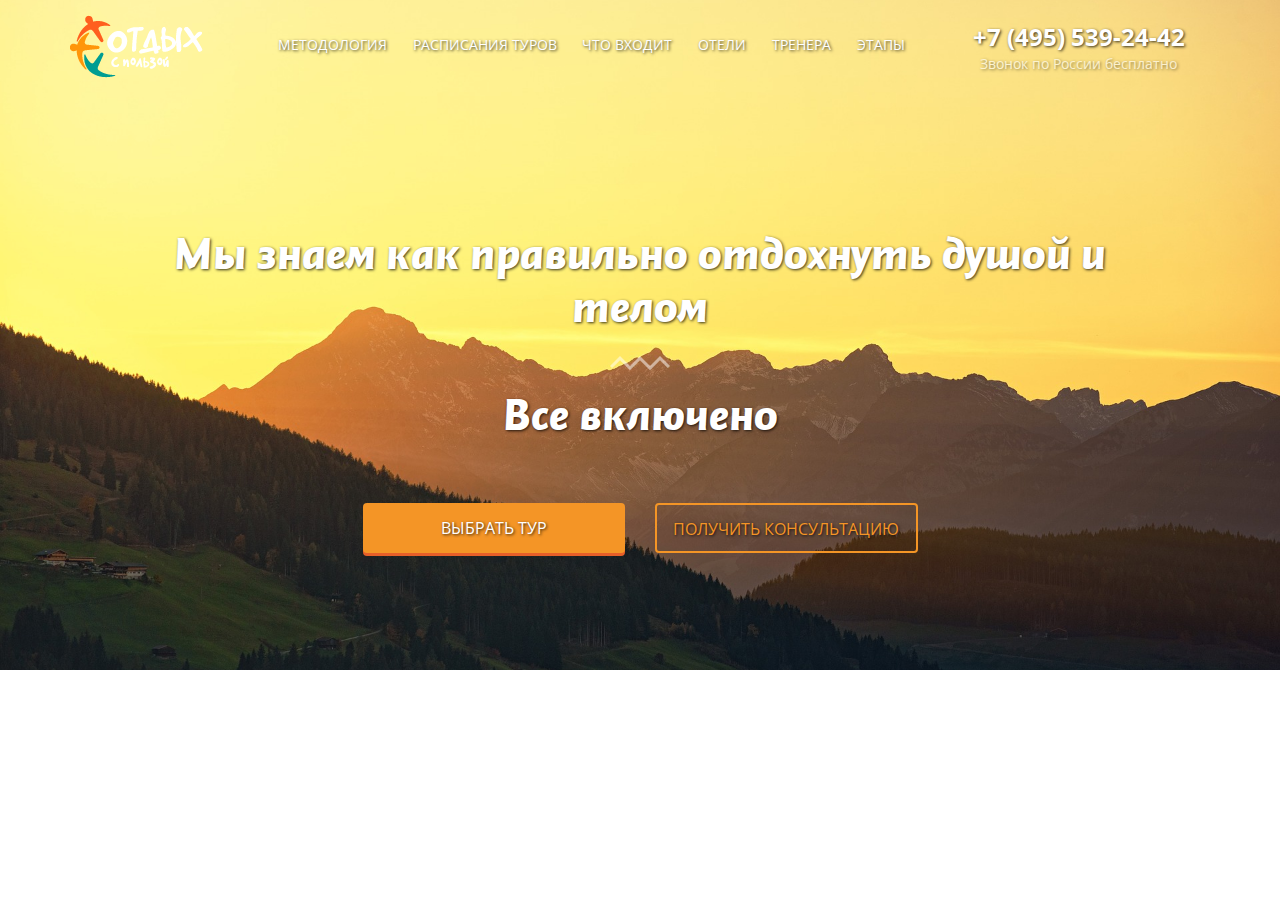
<file: day 2/index.html>
<!DOCTYPE html>
<html lang="en">
<head>
	<meta charset="UTF-8">
  <meta charset="utf-8">
  <meta http-equiv="X-UA-Compatible" content="IE=edge">
  <meta name="viewport" content="width=device-width, initial-scale=1">
	<title>Tour</title>

  <link rel="stylesheet" href="css/bootstrap.min.css">
  <link rel="stylesheet" href="css/animate.css">
  <link href="https://fonts.googleapis.com/css?family=Open+Sans:400,700&amp;subset=cyrillic" rel="stylesheet">
  <link rel="stylesheet" href="css/style.css">
</head>
<body>
	
	<!-- Modals -->
<div class="modal">      
        <button type="button" class="close" data-dismiss="modal" aria-label="Close"><span aria-hidden="true">&times;</span></button>
        <div class="modal_contact">
          <h3>Заполните форму и мы свяжемся с вами</h3>
          <div class="form">
              <form action="#" class="form-inline contactform_select">
                <div class="input-group">
                  <div class="input-group-addon"><i class="fa fa-user " aria-hidden="true"></i>
                  </div>
                  <input class="contactform_name form-control" type="text" placeholder="Ваше имя" required minlength="2" name="name">
                </div>            
                <div class="input-group">
                  <div class="input-group-addon contactform_phone"><i class="fa fa-phone" aria-hidden="true"></i></div>
                  <input class="contactform_phone form-control" type="text" placeholder="Телефон" required name="phone">
                </div>            
                <div class="input-group">
                  <div class="input-group-addon contactform_mail"><i class="fa fa-envelope" aria-hidden="true" ></i>
                  </div>
                  <input class="contactform_mail form-control" type="email" placeholder="E-mail"  required name="mail">
                </div>
                <textarea cols="30" rows="3" placeholder="Сообщение" name="message"></textarea>
                <div class="police center-block">
                    <div class="center-block text-center">
                      <input class="checkbox" type="checkbox" required>
                      <p class="text-center">Я согласен с политикой конфидециальности</p>
                    </div>
                </div>
                <button type="submit">отправить</button>
              </form>
          </div>
        </div>
</div>

<div class="thanks">
  <p>Спасибо за обращение!<br>Мы свяжемся с Вами в скором времени.</p>
  <button class="back">Вернуться на сайт</button>
</div>
<div class="overlay">
</div>
    <!-- content --> 
    <div class="main">

      <div class="container">
        <a id="up"></a>
        <div class="row">
          <div class="col-sm-2 col-sm-offset-0 col-xs-4 col-xs-offset-1 main_logo ">
            <img src="icons/main-logo.png" alt="logo">
          </div>
          <div class="col-sm-7 main_nav">
            <nav>
              <ul>
                <li><a href="#about">методология</a></li>
                <li><a href="#sheldure">расписания туров</a></li>
                <li><a href="#include">что входит</a></li>
                <li><a href="#hotels">отели</a></li>
                <li><a href="#personal">тренера</a></li>
                <li><a href="#steps">этапы</a></li>
              </ul>
            </nav>
          </div>
          <div class="col-sm-3 col-sm-offset-0 col-xs-5 col-xs-offset-2 main_tel text-center">
            <p class="main_tel_phone"><span>+7 (495) 539-24-42</span></p>
            <p class="main_tel_title">Звонок по России бесплатно</p>
          </div>
        </div>
        <h1 class="main_title text-center">Мы знаем как правильно отдохнуть душой и телом</h1>
        <img src="icons/wawe.png" class="main_wawe center-block" alt="wawe">
        <h2 class="text-center wow pulse" data-wow-duration="2s" data-wow-iteration="2">Все включено</h2>
        <div class="row">
          <div class="col-sm-offset-3 col-sm-3">
            <a href="#tour">
              <div id="choose" class="main_btna text-center">выбрать тур</div>
            </a>
          </div>
          <div class="col-sm-3">
            <div id="receive" class="main_btn text-center contact" ><span>получить</span> консультацию</div>
          </div>
        </div>
      </div>
    </div>

    <script src="js/script.js"></script>
</body>
</html>
</file>
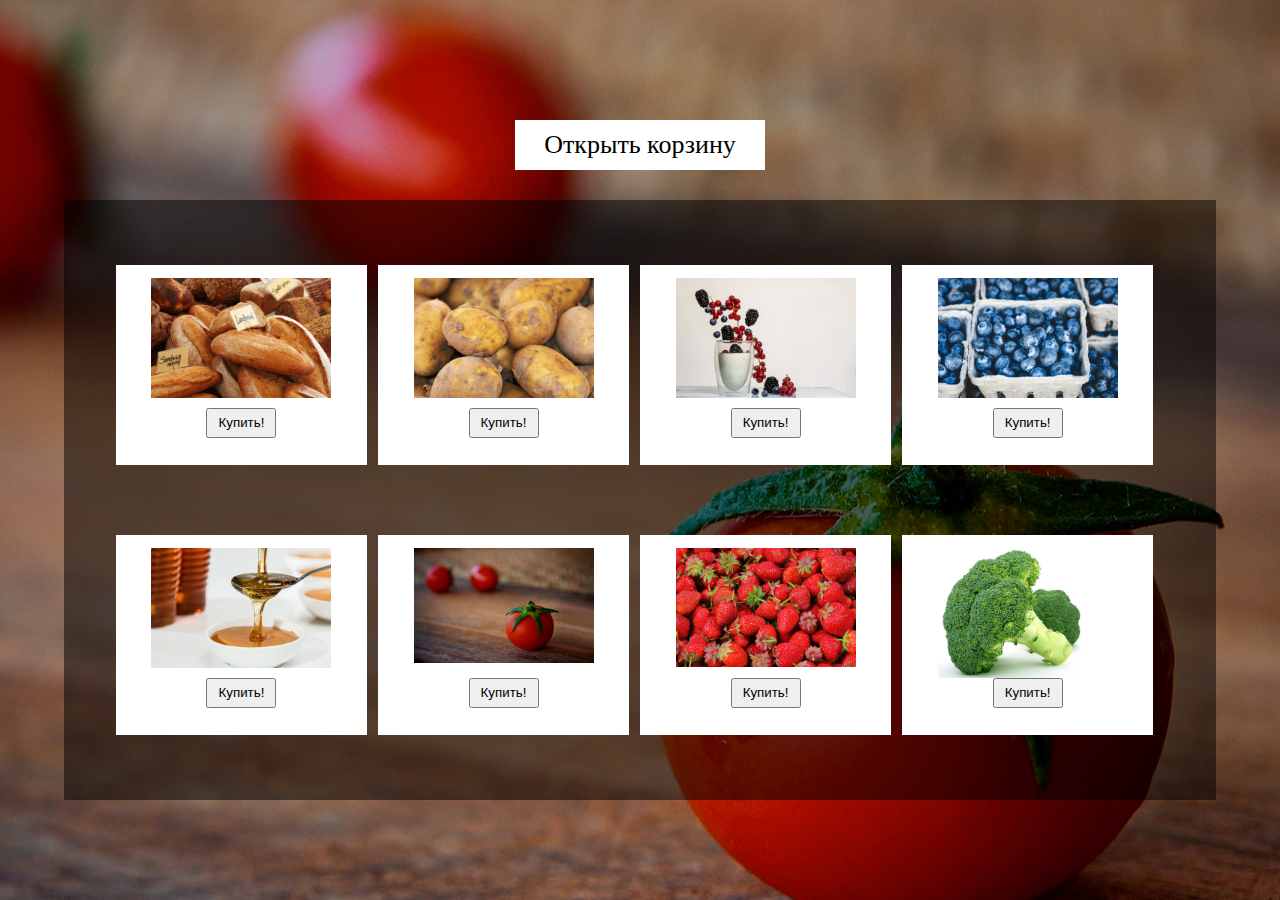
<file: day 3/index.html>
<!DOCTYPE html>
<html lang="en">
<head>
	<meta charset="UTF-8">
	<title>Document</title>
	<link rel="stylesheet" href="css/style.css">
</head>
<body>
	<main>
		<div class="open" >Открыть корзину</div>
		<div class="shop">
			<div class="product">
				<div class="product-card">
					<img src="img/bread.jpg" alt="bread">
				</div>
				<button>Купить!</button>
			</div>
			<div class="product">
				<div class="product-card">
					<img src="img/potato.jpg" alt="potato">
				</div>
				<button>Купить!</button>
			</div>
			<div class="product">
				<div class="product-card">
					<img src="img/yogurt.jpg" alt="yogurt">
				</div>
				<button>Купить!</button>
			</div>
			<div class="product">
				<div class="product-card">
					<img src="img/blueberry.jpg" alt="blueberry">
				</div>
				<button>Купить!</button>
			</div>
			<div class="product">
				<div class="product-card">
					<img src="img/honey.jpg" alt="honey">
				</div>
				<button>Купить!</button>
			</div>
			<div class="product">
				<div class="product-card">
					<img src="img/tomato.jpg" alt="tomato">				
				</div>
				<button>Купить!</button>
			</div>
			<div class="product">
				<div class="product-card">
					<img src="img/strawberries.jpg" alt="strawberries">
				</div>
				<button>Купить!</button>
			</div>
			<div class="product">
				<div class="product-card">
					<img src="img/broccoli.jpg" alt="broccoli">
				</div>
				<button>Купить!</button>
			</div>
		</div>
	</main>


	<script src="js/script.js"></script>
</body>
</html>
</file>
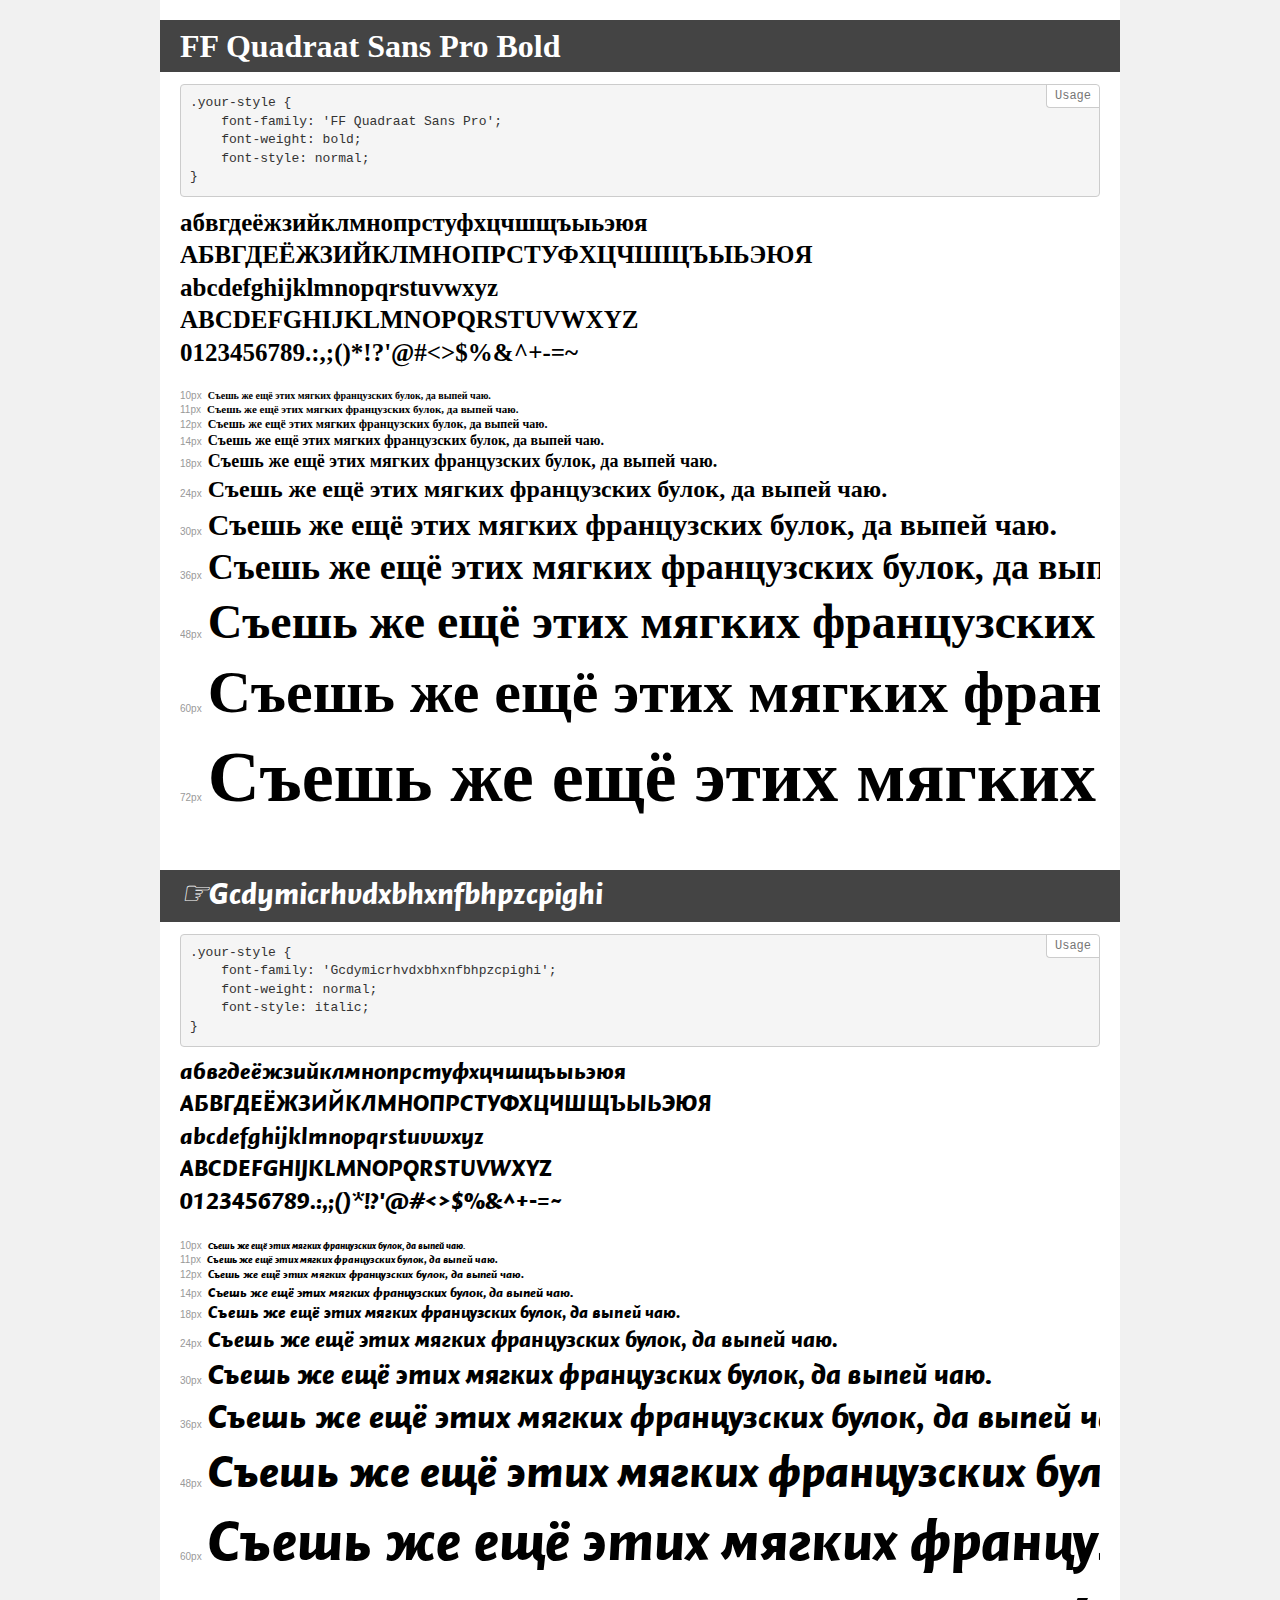
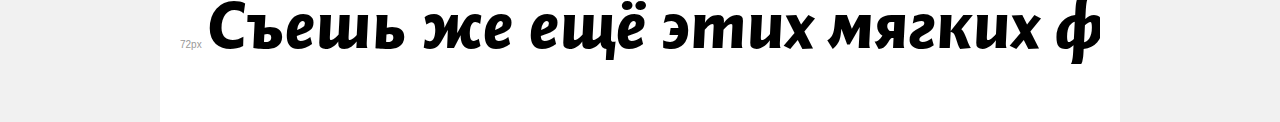
<file: day 2/fonts/demo.html>
<!DOCTYPE html>
<html>
<head>
    <meta charset="utf-8">
    <meta http-equiv="X-UA-Compatible" content="IE=edge">
    <meta name="viewport" content="width=device-width, initial-scale=1">
    <meta name="robots" content="noindex, noarchive">
    <title>Transfonter demo</title>
    <link href="stylesheet.css" rel="stylesheet">
    <style>
        /*
        http://meyerweb.com/eric/tools/css/reset/
        v2.0 | 20110126
        License: none (public domain)
        */
        html, body, div, span, applet, object, iframe,
        h1, h2, h3, h4, h5, h6, p, blockquote, pre,
        a, abbr, acronym, address, big, cite, code,
        del, dfn, em, img, ins, kbd, q, s, samp,
        small, strike, strong, sub, sup, tt, var,
        b, u, i, center,
        dl, dt, dd, ol, ul, li,
        fieldset, form, label, legend,
        table, caption, tbody, tfoot, thead, tr, th, td,
        article, aside, canvas, details, embed,
        figure, figcaption, footer, header, hgroup,
        menu, nav, output, ruby, section, summary,
        time, mark, audio, video {
            margin: 0;
            padding: 0;
            border: 0;
            font-size: 100%;
            font: inherit;
            vertical-align: baseline;
        }
        /* HTML5 display-role reset for older browsers */
        article, aside, details, figcaption, figure,
        footer, header, hgroup, menu, nav, section {
            display: block;
        }
        body {
            line-height: 1;
        }
        ol, ul {
            list-style: none;
        }
        blockquote, q {
            quotes: none;
        }
        blockquote:before, blockquote:after,
        q:before, q:after {
            content: '';
            content: none;
        }
        table {
            border-collapse: collapse;
            border-spacing: 0;
        }
        /* common styles */
        body {
            background: #f1f1f1;
            color: #000;
        }
        .page {
            background: #fff;
            width: 920px;
            margin: 0 auto;
            padding: 20px 20px 0 20px;
            overflow: hidden;
        }
        .font-container {
            overflow-x: auto;
            overflow-y: hidden;
            margin-bottom: 40px;
            line-height: 1.3;
            white-space: nowrap;
            padding-bottom: 5px;
        }
        h1 {
            position: relative;
            background: #444;
            font-size: 32px;
            color: #fff;
            padding: 10px 20px;
            margin: 0 -20px 12px -20px;
        }
        .letters {
            font-size: 25px;
            margin-bottom: 20px;
        }
        .s10:before {
            content: '10px';
        }
        .s11:before {
            content: '11px';
        }
        .s12:before {
            content: '12px';
        }
        .s14:before {
            content: '14px';
        }
        .s18:before {
            content: '18px';
        }
        .s24:before {
            content: '24px';
        }
        .s30:before {
            content: '30px';
        }
        .s36:before {
            content: '36px';
        }
        .s48:before {
            content: '48px';
        }
        .s60:before {
            content: '60px';
        }
        .s72:before {
            content: '72px';
        }
        .s10:before, .s11:before, .s12:before, .s14:before,
        .s18:before, .s24:before, .s30:before, .s36:before,
        .s48:before, .s60:before, .s72:before {
            font-family: Arial, sans-serif;
            font-size: 10px;
            font-weight: normal;
            font-style: normal;
            color: #999;
            padding-right: 6px;
        }
        pre {
            display: block;
            position: relative;
            padding: 9px;
            margin: 0 0 10px;
            font-family: Monaco, Menlo, Consolas, "Courier New", monospace !important;
            font-size: 13px;
            line-height: 1.428571429;
            color: #333;
            font-weight: normal !important;
            font-style: normal !important;
            background-color: #f5f5f5;
            border: 1px solid #ccc;
            overflow-x: auto;
            border-radius: 4px;
        }
        pre:after {
            display: block;
            position: absolute;
            right: 0;
            top: 0;
            content: 'Usage';
            line-height: 1;
            padding: 5px 8px;
            font-size: 12px;
            color: #767676;
            background-color: #fff;
            border: 1px solid #ccc;
            border-right: none;
            border-top: none;
            border-radius: 0 4px 0 4px;
            z-index: 10;
        }
        /* responsive */
        @media (max-width: 959px) {
            .page {
                width: auto;
                margin: 0;
            }
        }
    </style>
</head>
<body>
<div class="page">
    <div class="demo" style="font-family: 'FF Quadraat Sans Pro'; font-weight: bold; font-style: normal;">
        <h1>FF Quadraat Sans Pro Bold</h1>
        <pre>.your-style {
    font-family: 'FF Quadraat Sans Pro';
    font-weight: bold;
    font-style: normal;
}</pre>
        <div class="font-container">
            <p class="letters">
                абвгдеёжзийклмнопрстуфхцчшщъыьэюя<br>
АБВГДЕЁЖЗИЙКЛМНОПРСТУФХЦЧШЩЪЫЬЭЮЯ<br>
abcdefghijklmnopqrstuvwxyz<br>
ABCDEFGHIJKLMNOPQRSTUVWXYZ<br>
                0123456789.:,;()*!?'@#<>$%&^+-=~
            </p>
            <p class="s10" style="font-size: 10px;">Съешь же ещё этих мягких французских булок, да выпей чаю.</p>
            <p class="s11" style="font-size: 11px;">Съешь же ещё этих мягких французских булок, да выпей чаю.</p>
            <p class="s12" style="font-size: 12px;">Съешь же ещё этих мягких французских булок, да выпей чаю.</p>
            <p class="s14" style="font-size: 14px;">Съешь же ещё этих мягких французских булок, да выпей чаю.</p>
            <p class="s18" style="font-size: 18px;">Съешь же ещё этих мягких французских булок, да выпей чаю.</p>
            <p class="s24" style="font-size: 24px;">Съешь же ещё этих мягких французских булок, да выпей чаю.</p>
            <p class="s30" style="font-size: 30px;">Съешь же ещё этих мягких французских булок, да выпей чаю.</p>
            <p class="s36" style="font-size: 36px;">Съешь же ещё этих мягких французских булок, да выпей чаю.</p>
            <p class="s48" style="font-size: 48px;">Съешь же ещё этих мягких французских булок, да выпей чаю.</p>
            <p class="s60" style="font-size: 60px;">Съешь же ещё этих мягких французских булок, да выпей чаю.</p>
            <p class="s72" style="font-size: 72px;">Съешь же ещё этих мягких французских булок, да выпей чаю.</p>
        </div>
    </div>
    <div class="demo" style="font-family: 'Gcdymicrhvdxbhxnfbhpzcpighi'; font-weight: normal; font-style: italic;">
        <h1>☞Gcdymicrhvdxbhxnfbhpzcpighi</h1>
        <pre>.your-style {
    font-family: 'Gcdymicrhvdxbhxnfbhpzcpighi';
    font-weight: normal;
    font-style: italic;
}</pre>
        <div class="font-container">
            <p class="letters">
                абвгдеёжзийклмнопрстуфхцчшщъыьэюя<br>
АБВГДЕЁЖЗИЙКЛМНОПРСТУФХЦЧШЩЪЫЬЭЮЯ<br>
abcdefghijklmnopqrstuvwxyz<br>
ABCDEFGHIJKLMNOPQRSTUVWXYZ<br>
                0123456789.:,;()*!?'@#<>$%&^+-=~
            </p>
            <p class="s10" style="font-size: 10px;">Съешь же ещё этих мягких французских булок, да выпей чаю.</p>
            <p class="s11" style="font-size: 11px;">Съешь же ещё этих мягких французских булок, да выпей чаю.</p>
            <p class="s12" style="font-size: 12px;">Съешь же ещё этих мягких французских булок, да выпей чаю.</p>
            <p class="s14" style="font-size: 14px;">Съешь же ещё этих мягких французских булок, да выпей чаю.</p>
            <p class="s18" style="font-size: 18px;">Съешь же ещё этих мягких французских булок, да выпей чаю.</p>
            <p class="s24" style="font-size: 24px;">Съешь же ещё этих мягких французских булок, да выпей чаю.</p>
            <p class="s30" style="font-size: 30px;">Съешь же ещё этих мягких французских булок, да выпей чаю.</p>
            <p class="s36" style="font-size: 36px;">Съешь же ещё этих мягких французских булок, да выпей чаю.</p>
            <p class="s48" style="font-size: 48px;">Съешь же ещё этих мягких французских булок, да выпей чаю.</p>
            <p class="s60" style="font-size: 60px;">Съешь же ещё этих мягких французских булок, да выпей чаю.</p>
            <p class="s72" style="font-size: 72px;">Съешь же ещё этих мягких французских булок, да выпей чаю.</p>
        </div>
    </div>
</div>
</body>
</html>
</file>
<file: day 2/css/style.css>
@font-face{font-family:'Header';src:url('../fonts/Gcdymicrhvdxbhxnfbhpzcpighi.eot');src:url('../fonts/Gcdymicrhvdxbhxnfbhpzcpighi.eot?#iefix') format('embedded-opentype'),url('../fonts/Gcdymicrhvdxbhxnfbhpzcpighi.woff2') format('woff2'),url('../fonts/Gcdymicrhvdxbhxnfbhpzcpighi.woff') format('woff'),url('../fonts/Gcdymicrhvdxbhxnfbhpzcpighi.ttf') format('truetype'),url('../fonts/Gcdymicrhvdxbhxnfbhpzcpighi.svg#Gcdymicrhvdxbhxnfbhpzcpighi') format('svg');font-weight:normal;font-style:italic}body{font-family:'Open Sans',sans-serif}body h1,body h2{font-family:"Header"}.bold{font-weight:700}@-webkit-keyframes up{from{margin-top:5rem}33%{margin-top:3rem}66%{margin-top:8rem}to{margin-top:5rem}}@keyframes up{from{margin-top:5rem}33%{margin-top:3rem}66%{margin-top:8rem}to{margin-top:5rem}}html{font-size:10px}body{margin:0;padding:0}a{color:inherit;text-decoration:none}a:visited{text-decoration:none;color:inherit}a:hover{text-decoration:none;color:inherit}a:focus{text-decoration:none;color:inherit}a:active{text-decoration:none;color:inherit}.main{width:100%;height:67rem;background:url(../img/main-bg.jpg) center center no-repeat;background-size:cover;padding-top:1rem;text-shadow:1px 1px 3px rgba(0,0,0,0.8)}.main_mobmenu{display:none}.main_mobmenu_field{display:none}.main_logo{height:7rem;line-height:7rem}.main_nav{height:7rem;line-height:7rem}.main_nav nav>ul{list-style-type:none;display:-webkit-box;display:-webkit-flex;display:-ms-flexbox;display:flex;-webkit-justify-content:space-around;-ms-flex-pack:distribute;justify-content:space-around;-webkit-box-align:center;-webkit-align-items:center;-ms-flex-align:center;align-items:center;padding:0;margin:0}.main_nav nav>ul li{text-transform:uppercase;color:#fff;font-size:1.4rem}.main_nav nav>ul li a{padding:.5rem}.main_nav nav>ul li a:hover{background-color:#000;border-radius:5px}.main_tel_phone{font-weight:700;font-size:2.4rem;margin:0;padding-top:1rem;color:#fff}.main_tel_phone span{display:block}.main_tel_title{margin:0;color:#fff;opacity:.6}.main_title{margin-top:15rem;padding:0 5% 0 5%;color:#fff;font-size:4.8rem}.main_wawe{margin-top:2rem}.main h2{margin-top:2rem;padding:0 10% 0 10%;color:#fff;font-size:4.8rem}.main_btna{margin-top:5rem;width:100%;height:5rem;line-height:5rem;border-radius:4px;background-color:#f49526;text-transform:uppercase;font-size:1.6rem;color:#fff;cursor:pointer;box-shadow:0 3px 0 0 #e75f28}.main_btna:hover{box-shadow:0 0 5px #fff}.main_btn{margin-top:5rem;width:100%;height:5rem;line-height:4.9rem;border:2px solid #f49526;border-radius:4px;background-color:none;text-transform:uppercase;font-size:1.6rem;color:#f49526;cursor:pointer}.main_btn:hover{box-shadow:0 0 5px #f49526}.main_down{color:#fff}.main_down i{margin-top:5rem;opacity:.6;-webkit-animation:up 2s infinite linear;animation:up 2s infinite linear}.rest{padding-top:8rem;text-shadow:none}.rest_title_1,.rest_title_2,.rest_title_3{height:5rem;color:#f49526;font-size:4rem;line-height:4.9rem;font-family:"Header"}.rest_title_2 img{width:100%}.rest_mobile{display:none}.rest_descr{margin-top:5rem}.rest_descr p{font-size:3.2rem;color:#abb7b7;line-height:3.4rem}.rest_descr p span{font-size:1.6rem}.rest_result{margin-top:5rem}.rest_result_img{padding-top:1.2rem;float:left;height:15rem;width:10rem}.rest_result_list{padding-top:.8rem}.rest_result_list ul{list-style-image:url(../icons/oks.png);font-size:1.6rem}.rest_result_list ul li{line-height:2.4rem;font-weight:700}.rest_bg{margin-top:1rem;padding-top:2rem;background-color:#f5f5f5}.rest .blue{color:#1d9c91}.rest_prev{height:30rem;margin-top:6rem}.rest_prev_img{height:15rem;width:100%}.rest_prev_img_1{background:url(../img/preview_1.png) center center no-repeat}.rest_prev_img_2{background:url(../img/preview_2.png) center center no-repeat}.rest_prev_img_3{background:url(../img/preview_3.png) center center no-repeat}.rest_prev p{height:8rem;margin-top:3rem;font-size:1.6rem}.tour{padding-top:3rem}.tour h1{font-size:4.8rem;font-weight:700;text-align:center}.tour_big{height:50rem;margin-top:4rem;background:url(../img/points_1.jpg) center center no-repeat;background-size:cover}.tour_big_1{background:url(../img/points_6.jpg) center center no-repeat;background-size:cover}.tour_big_price{width:50%;height:8rem;float:left;position:absolute;bottom:0;padding-left:1rem;color:#fff}.tour_big_price h3{font-size:3rem;margin:0}.tour_big_price p{margin:0;font-size:3.2rem;font-weight:700}.tour_big_date{width:50%;height:8rem;right:3rem;position:absolute;bottom:0;padding-left:2rem;color:#fff;text-align:right;padding-top:1rem}.tour_big_date p{font-size:1.4rem}.tour_big_date_btn{width:11rem;height:3rem;border-radius:4px;background-color:#1d9c91;position:absolute;right:0;text-align:center;line-height:2.8rem;cursor:pointer;-webkit-transition:all .2s;transition:all .2s}.tour_big_date_btn:hover{-webkit-transform:scale(1.05);-ms-transform:scale(1.05);transform:scale(1.05)}.tour_small{height:100%;margin-top:4rem}.tour_small .smallr{right:1.5rem}.tour_small_item{width:100%;height:50%;position:relative}.tour_small_item_1{height:24rem;background:url(../img/points_2.jpg) no-repeat;background-size:cover}.tour_small_item_2{height:24rem;margin-top:2rem;background:url(../img/points_3.jpg) no-repeat;background-size:cover}.tour_small_item_3{height:24rem;background:url(../img/points_4.jpg) no-repeat;background-size:cover}.tour_small_item_4{height:24rem;margin-top:2rem;background:url(../img/points_5.jpg) no-repeat;background-size:cover}.tour_btns_sheldure{width:24rem;height:5rem;position:relative;margin:auto;margin-top:4rem;background-color:#f49526;border-radius:4px;text-transform:uppercase;font-size:1.5rem;text-align:center;padding-left:3rem;line-height:5rem;cursor:pointer}.tour_btns_sheldure:hover{box-shadow:0 0 15px #f49526}.tour_btns_sheldure i{position:absolute;left:2rem;top:1.3rem;font-size:2.8rem}.tour_btns_photo{width:24rem;height:5rem;position:relative;margin:auto;margin-top:2rem;margin-bottom:2rem;background-color:#1d9c91;border-radius:4px;text-transform:uppercase;font-size:1.5rem;text-align:center;padding-left:3rem;line-height:5rem;cursor:pointer}.tour_btns_photo:hover{box-shadow:0 0 15px #1d9c91}.tour_btns_photo i{position:absolute;left:5rem;top:1.3rem;font-size:2.8rem}.services{background-size:cover;height:100rem}.services h1{margin-top:30rem;font-weight:700;color:#fff;font-size:5rem;text-shadow:1px 1px 3px rgba(0,0,0,0.8)}.services_layout{width:100%;height:45rem;margin-top:5rem;background-color:rgba(0,0,0,0.7)}.services_layout ul{margin-top:7rem;font-size:2rem;list-style-type:none;color:#fff}.services_layout ul li{margin-bottom:.3rem;line-height:3rem}.services_layout ul i{color:#fae331;margin-right:.5rem}.hotels h1{margin-top:7rem;font-weight:700;font-size:4.5rem}.hotels_item{margin-top:10rem;margin-right:5rem;margin-left:5rem}.hotels_item img{width:37rem;height:30rem;margin:auto;box-shadow:4px 4px 8px rgba(0,0,0,0.5)}.hotels_item h3{font-weight:700}.hotels_item p{font-size:1.7rem}.hotels_item .highlight{color:#f49526;font-size:2rem;text-shadow:1px 1px 3px #f49526}.hotels .slick-slide{outline:none}.hotels .slick-slide:focus{outline:none}.hotels .prev{position:absolute;top:50%;z-index:49;width:4rem;height:4rem;border:0;border-radius:100%;left:0;-webkit-transform:translateY(-50%);-ms-transform:translateY(-50%);transform:translateY(-50%);background:#1d9c91;color:#fff;font-size:1rem;opacity:.6;box-shadow:2px 2px 5px rgba(0,0,0,0.5)}.hotels .prev:focus{outline:none}.hotels .next{position:absolute;top:50%;z-index:49;width:4rem;height:4rem;border:0;border-radius:100%;right:0;-webkit-transform:translateY(-50%);-ms-transform:translateY(-50%);transform:translateY(-50%);background:#1d9c91;color:#fff;font-size:1rem;opacity:.6;box-shadow:2px 2px 5px rgba(0,0,0,0.5)}.hotels .next:focus{outline:none}.result .slick-slide{outline:none}.result .slick-slide:focus{outline:none}.result h1{margin-top:10rem;font-size:4rem;font-weight:700}.result h3{font-size:1.6rem}.result_item{margin-top:5rem}.result_item_img img{margin:0 auto;height:30rem}.result_item_polygon{height:16rem;width:28rem;background:url(../icons/Polygon.png) center center no-repeat;background-size:100%}.result_item_polygon p{margin-top:0;text-align:center;padding:5rem 2rem 0 3.5rem}.result_item_polygon_name{font-size:2rem;margin:0;margin-top:1rem;font-weight:700}.result_item_polygon_pos{font-size:2rem;margin:0;margin-top:1rem;color:#1d9c91;font-weight:700}.result_item_descr{margin-top:4rem}.result_nav{margin-top:1rem}.result_nav_item{width:70%;margin:auto;display:-webkit-box;display:-webkit-flex;display:-ms-flexbox;display:flex;-webkit-justify-content:space-around;-ms-flex-pack:distribute;justify-content:space-around}.result_nav_item img{width:9rem;height:9rem;border-radius:100%;border:1px solid #1d9c91;margin-right:1rem;cursor:pointer}.steps{background-color:#f5f5f5;padding-bottom:7rem}.steps h1{margin-top:7rem;font-size:4rem;font-weight:700}.steps h3{font-size:1.6rem}.steps p{font-size:1.6rem;text-transform:uppercase;margin-top:1rem}.steps_item{margin-top:5rem}.healthytour{height:70rem;background:url(../img/mountains2_bg.jpg) center center no-repeat;background-size:cover}.healthytour h1{margin-top:5rem;font-size:4rem;font-weight:700}.healthytour p{margin-top:3rem}.contactform h1{margin-top:4rem;margin-bottom:4rem;font-size:4rem;font-weight:700}.contactform .form{width:100%}.contactform i{font-size:2rem}.contactform textarea{width:100%;border:none;box-shadow:none;background-color:rgba(0,0,0,0.08);border-radius:4px;font-size:1.6rem;padding:1rem 2rem 1rem 2rem}.contactform textarea:focus{border:none;box-shadow:none;outline:none}.contactform_police{padding:2rem 3rem 2rem 3rem}.contactform_police .checkbox{width:1.8rem;height:1.8rem;margin-right:.5rem;margin-top:-0.3rem;display:inline}.contactform_police .checkbox:focus{border:none;box-shadow:none;outline:none}.contactform_police p{display:inline;font-size:1.2rem;font-weight:700}.contactform button{width:100%;height:3.8rem;background-color:#f49526;border:none;border-radius:4px;text-transform:uppercase;font-size:1.8rem}.contactform button:hover{box-shadow:0 0 10px #f49526}.contactform button:focus{border:none;box-shadow:none;outline:none}.form-inline .form-control{width:100%;height:3.8rem;display:block;margin-bottom:0;border:none;box-shadow:none;background-color:rgba(0,0,0,0.08);font-size:1.6rem}.form-inline .input-group{width:100%;margin-bottom:2rem}.form-inline .input-group .input-group-addon{width:13%;border:none;box-shadow:none;background-color:rgba(0,0,0,0.2)}.form-inline .select{background-color:rgba(29,156,145,0.8);color:#fff}option{height:5rem}.footer{padding-top:3rem;padding-bottom:2rem;background-color:#363636}.footer p{color:#fff}.footer .flex{display:-webkit-box;display:-webkit-flex;display:-ms-flexbox;display:flex;-webkit-justify-content:space-around;-ms-flex-pack:distribute;justify-content:space-around}.footer_social{display:inline-block;margin-top:1.8rem}.footer_rights{margin-top:3rem}.footer_rights a{color:#f49526}.upbtn{position:fixed;width:7rem;height:100vh;z-index:49;bottom:0;display:none}.upbtn a{display:block;height:100vh}.upbtn a .fa{font-size:5rem;margin-top:90vh;display:block;margin-left:2rem;color:#f49526}.upbtn:hover{background-color:rgba(0,0,0,0.2)}.modal{display:none;position:fixed;margin:5rem 30% 0 30%;width:40%;padding-bottom:3rem;z-index:100;box-shadow:0 0 15px #f49526;border-radius:10px;border:1px solid #f49526;background-color:#fff}.modal_contact{width:80%;margin:auto;margin-top:3rem}.modal_contact h3{text-align:center;margin-bottom:4rem;line-height:3rem}.modal_contact .form-inline .form-control{width:100%;height:3.8rem;display:block;margin-bottom:0;border:none;box-shadow:none;background-color:rgba(0,0,0,0.08);font-size:1.6rem}.modal_contact .form-inline .input-group{width:100%;margin-bottom:1rem}.modal_contact .form-inline .input-group .input-group-addon{width:13%;border:none;box-shadow:none;background-color:rgba(0,0,0,0.2)}.modal_contact .form-inline .select{background-color:rgba(29,156,145,0.8);color:#fff}.modal_contact button{width:100%;height:3.8rem;background-color:#f49526;border:none;border-radius:4px;text-transform:uppercase;font-size:1.8rem}.modal_contact button:hover{box-shadow:0 0 10px #f49526}.modal_contact button:focus{outline:none}.modal_contact textarea{width:100%;border:none;box-shadow:none;background-color:rgba(0,0,0,0.08);border-radius:4px;font-size:1.6rem;padding:1rem 2rem 1rem 2rem}.modal_contact textarea:focus{border:none;box-shadow:none;outline:none}.modal_contact .police{padding:1rem 3rem 1rem 3rem}.modal_contact .police .checkbox{width:1.8rem;height:1.8rem;margin-right:.5rem;margin-top:-0.3rem;display:inline}.modal_contact .police .checkbox:focus{border:none;box-shadow:none;outline:none}.modal_contact .police p{display:inline;font-size:1.2rem;font-weight:700}.thanks{display:none;position:fixed;width:30%;background-color:#fff;margin:5rem 35% 0 35%;z-index:100;padding:3rem 3rem 2rem 3rem;box-shadow:0 0 15px #f49526;border-radius:10px;border:1px solid #f49526}.thanks p{text-align:center;font-size:2rem;font-weight:700}.thanks button{width:60%;height:3.8rem;margin:.5rem 20% 0 20%;background-color:#f49526;border:none;border-radius:4px;text-transform:uppercase;font-size:1.55rem;font-weight:700}.thanks button:hover{box-shadow:0 0 10px #f49526}.thanks button:focus{outline:none}.overlay{display:none;width:100%;height:100%;position:fixed;z-index:50;background-color:rgba(0,0,0,0.7)}.close{margin-right:1rem;margin-top:.2rem;color:#000;opacity:1;font-size:3rem}.close:focus{outline:none}@media (max-width:1199px){.main{height:60rem}.main_nav nav>ul>li{font-size:1.2rem}.main_title{margin-top:9rem;font-size:3.5rem}.main h2{font-size:3.5rem}.main_btn{font-size:1.2rem}.rest{padding-top:5rem}.rest_title_1,.rest_title_2,.rest_title_3{font-size:3.2rem}.rest_descr{margin-top:3rem}.rest_descr p{font-size:2.5rem;color:#abb7b7;line-height:3.4rem}.rest_descr p span{font-size:1.3rem}.rest_result{margin-top:3rem}.rest_result_img{height:20rem}.tour h1{font-size:3.5rem}.services h1{font-size:3.5rem}.hotels h1{font-size:3.5rem}.hotels_item{margin-top:7rem}.hotels_item img{width:27rem;height:22rem}.hotels h3{height:4rem}.hotels .next{-webkit-transform:translateY(-100%);-ms-transform:translateY(-100%);transform:translateY(-100%)}.hotels .prev{-webkit-transform:translateY(-100%);-ms-transform:translateY(-100%);transform:translateY(-100%)}.contactform h1{font-size:3.5rem}.contactform_police{padding:1rem 2rem 1rem 2rem}.contactform_police p{font-size:1rem}.healthytour{height:60rem}.healthytour h1{font-size:3.5rem}.healthytour p{font-size:1.4rem}.footer{padding-top:2rem}.footer_social img{margin-top:2rem}.footer_rights{margin-top:5rem}.thanks p{font-size:1.6rem}.thanks button{font-size:1.2rem;margin-top:2rem}}@media (max-width:991px){.main{height:55rem}.main_logo img{height:5rem}.main_nav nav>ul>li{font-size:.9rem}.main_tel_phone{font-size:1.6rem}.main_tel_title{font-size:1.3rem}.main_title{margin-top:7rem;font-size:3.2rem}.main h2{font-size:3.2rem}.main_btn{font-size:1rem;height:4rem;line-height:3.9rem}.main_btna{font-size:1.5rem;height:4rem;line-height:3.9rem}.rest{padding-top:5rem}.rest_title_1,.rest_title_2,.rest_title_3{font-size:2.3rem}.rest_descr{margin-top:2rem}.rest_descr p{font-size:2rem;color:#abb7b7;line-height:3.4rem}.rest_descr p span{font-size:1.3rem}.rest_result{margin-top:2rem}.rest_result_img{height:22rem;width:9rem}.rest_result_list ul>li{font-size:1.4rem}.rest_prev p{font-size:1.4rem}.tour h1{font-size:3.2rem}.tour_big_price{line-height:4rem;padding-top:1rem}.tour_big_price h3{font-size:2.5rem}.tour_big_price p{font-size:2rem}.services h1{margin-top:25rem;font-size:3.2rem}.services_layout ul{font-size:1.6rem;margin-top:4rem}.hotels h1{font-size:3.2rem}.hotels_item{margin-top:7rem}.hotels_item img{width:100%;height:18rem}.hotels h3{height:4rem;font-size:2rem}.hotels .next{-webkit-transform:translateY(-150%);-ms-transform:translateY(-150%);transform:translateY(-150%);right:2rem}.hotels .prev{-webkit-transform:translateY(-150%);-ms-transform:translateY(-150%);transform:translateY(-150%);left:2rem}.result h1{font-size:3.2rem}.result_item_img{height:24rem}.result_item_img img{width:100%;height:25rem}.result_item_polygon{height:14rem;width:20rem}.result_item_polygon p{margin-top:0;padding:3.5rem 2rem 0 3.5rem;font-size:1.2rem}.result_item_polygon_name{font-size:1.4rem}.result_item_polygon_pos{font-size:1.4rem}.result_item_descr{margin-top:4rem}.result_nav{margin-top:1rem}.result_nav_item img{width:9rem;height:8rem}.steps p{margin-top:2rem}.contactform h1{font-size:3.2rem}.contactform_police{padding:1rem 2rem 1rem 2rem}.contactform_police p{font-size:1rem}.healthytour{height:60rem}.healthytour h1{font-size:3.5rem}.healthytour p{font-size:1.3rem}.footer{padding-top:2rem;padding-bottom:2rem;background-color:#363636}.footer p{color:#fff;font-size:1rem}.footer .flex{display:-webkit-box;display:-webkit-flex;display:-ms-flexbox;display:flex;-webkit-justify-content:space-around;-ms-flex-pack:distribute;justify-content:space-around}.footer_social{display:inline-block}.footer_social a img{margin-top:0;width:3.5rem;height:3.5rem}.footer_rights{margin-top:3rem;text-align:right}.footer_rights a{color:#f49526}.thanks{padding:3rem 1rem 3rem 1rem;width:40%;margin-right:30%;margin-left:30%}.thanks p{font-size:1.6rem}.thanks button{font-size:1.2rem;margin-top:2rem}}@media (max-width:768px){.main{height:55rem;padding-top:3rem}.main_mobmenu{display:block;position:fixed;top:0;height:3rem;width:100%;z-index:999;background-color:rgba(244,149,38,0.9)}.main_mobmenu_triger{text-align:center;text-shadow:1px 1px 3px rgba(0,0,0,0.1);font-size:2rem;width:100%;margin:0 auto;margin-top:.6rem}.main_mobmenu_field{display:block;position:fixed;width:100%;height:15rem;background-color:rgba(244,149,38,0.9);margin-bottom:-3rem;padding-top:2rem;z-index:999;-webkit-transition:.7s;transition:.7s;-webkit-transform:translateY(-20rem);-ms-transform:translateY(-20rem);transform:translateY(-20rem)}.main_mobmenu_field ul{padding-left:2.5rem;text-align:center}.main_mobmenu_field_active{-webkit-transform:translateY(0);-ms-transform:translateY(0);transform:translateY(0)}.main_mobmenu_field_list{float:left;width:50%;text-align:center;color:;text-shadow:1px 1px 3px rgba(0,0,0,0.1);font-size:1.8rem;text-transform:uppercase}.main_mobmenu_field_list ul{list-style-type:none}.main_mobmenu_field_list ul li{margin-bottom:.5rem;font-weight:700}.main_nav{display:none}.main_title{margin-top:7rem;font-size:2.5rem}.main h2{font-size:3rem}.main_btn{width:50%;margin:5rem 25% 5rem 25%;margin-top:2rem}.main_btna{width:50%;margin:5rem 25% 5rem 25%;margin-bottom:0}.main_down{display:none}.rest{padding-top:5rem}.rest_title_1,.rest_title_2,.rest_title_3{font-size:1.9rem;line-height:2rem}.rest_title_2 img{width:120%}.rest_descr{margin-top:2rem;display:none}.rest_mobile{display:block;margin-top:2rem}.rest_mobile ul{padding-top:1rem;list-style-type:circle;padding-left:0}.rest_mobile ul li{font-weight:700;color:rgba(0,0,0,0.6)}.rest_result{margin-top:2rem}.rest_result_img{display:none}.rest_result_list ul{padding-left:0}.rest_prev{margin-top:0;padding-top:5rem}.tour h1{font-size:2.5rem}.services h1{margin-top:5rem;font-size:3.2rem}.services_layout{height:70rem;padding-top:.5rem}.services_layout ul{font-size:1.3rem;margin-top:4rem}.hotels h1{font-size:2.5rem;margin-top:11rem}.hotels_item{margin-top:7rem}.hotels_item img{width:100%;height:18rem}.hotels h3{height:4rem;font-size:2rem}.hotels .next{-webkit-transform:translateY(-150%);-ms-transform:translateY(-150%);transform:translateY(-150%);right:2rem}.hotels .prev{-webkit-transform:translateY(-150%);-ms-transform:translateY(-150%);transform:translateY(-150%);left:2rem}.hotels .slick-dots{margin-bottom:0}.hotels .slick-dots li button:before{font-size:5rem}.result h1{font-size:3.2rem;margin-top:5rem}.result_item_img{height:24rem}.result_item_img img{width:22rem;height:22rem}.result_item_polygon{height:15rem;width:13rem;background:none}.result_item_polygon p{margin-top:0;font-size:1.2rem;text-align:left;padding:0;padding-top:3rem}.result_item_polygon_name{font-size:1.4rem;margin-top:0}.result_item_polygon_pos{font-size:1.4rem}.result_item_descr{margin-top:4rem}.result_nav{display:none}.result .slick-dots{margin-bottom:0}.result .slick-dots li button:before{font-size:5rem}.steps p{margin-top:2rem}.contactform h1{font-size:3.2rem}.contactform_police{padding:1rem 2rem 1rem 2rem}.contactform_police .checkbox{top:.5rem}.contactform_police p{font-size:1rem}.footer .flex{padding-left:2.2rem}.footer p{color:#fff;font-size:.8rem}.footer_social a img{margin-top:0;margin-right:1rem;width:3rem;height:3rem}.modal{width:80%;margin:4rem 10% 0 10%}.modal .police .checkbox{top:.5rem}.thanks{padding:3rem 1rem 3rem 1rem;width:50%;margin-right:25%;margin-left:25%}.thanks p{font-size:1.4rem}.upbtn{width:4rem}.upbtn a .fa{font-size:3rem;margin-left:1rem}}@media (max-width:425px){.main_tel_phone{font-size:1.1rem}.main_tel_title{font-size:1.2rem;line-height:1.4rem;margin-top:.3rem}.main_title{font-size:2rem;margin-top:5rem;line-height:2.3rem}.main_btn{font-size:.9rem}.rest_title_1,.rest_title_2,.rest_title_3{font-size:1.9rem;text-align:left;line-height:2.4rem}.rest_title_2{width:25%;padding-top:1rem}.rest_mobile{font-size:1.2rem}.rest_result_list ul li{font-size:1.05rem;line-height:1.8rem}.tour h1{font-size:1.9rem;margin-top:7rem;margin-bottom:0}.services h1{font-size:2rem}.services_layout{padding-top:.1rem}.services_layout ul{padding-left:.5rem;text-align:center}.services_layout ul li{font-size:1.3rem;line-height:2.5rem}.hotels h1{font-size:2.3rem;margin-top:6rem}.result h1{font-size:2.3rem}.result_item img{height:15rem;width:15rem;margin-left:-2rem}.result_item_polygon{height:7rem;margin-left:-2rem}.result_item_polygon p{padding-top:0}.result_item_polygon_name{margin-top:1rem;margin-left:-2rem}.result_item_polygon_pos{margin-left:-2rem}.result_item_descr{margin-top:-1rem;font-size:1.2rem}.healthytour{height:70rem}.healthytour p{font-size:1.3rem}.footer p{font-size:.6rem}.footer_rights{margin-top:2rem}.footer_social a img{margin-top:0;width:2rem;height:2rem}.modal{width:80%;margin:4rem 10% 0 10%}.modal h3{font-size:1.7rem;text-align:center;margin-bottom:2rem}.modal_contact .form-inline .form-control{font-size:1.4rem}.modal_contact textarea{font-size:1.4rem}.modal .police{padding:1rem 0 2rem 0}.modal .police .checkbox{top:.5rem}.thanks{padding:2rem .6rem 3rem .6rem;width:60%;margin-right:20%;margin-left:20%}.thanks p{font-size:1.2rem}.thanks button{font-size:1.1rem;margin-top:1.7rem}.upbtn{width:4rem}.upbtn a .fa{font-size:3rem;margin-left:1rem}}
</file>
<file: day 3/css/style.css>
* {
	box-sizing: border-box;
	margin: 0;
	padding: 0;
}

main {
	width: 100%;
	height: 900px;
	padding-top: 120px;
	background: url('../img/tomato.jpg') center center no-repeat;
}
.open {
	display: block;
	margin: 0 auto;
	width: 250px;
	height: 50px;
	margin-bottom: 30px;
	background-color: #fff;
	font-size: 26px;
	text-align: center;
	line-height: 50px;
	cursor: pointer;
}
.shop {
	display: flex;
	justify-content: center;
	align-items: center;
	flex-wrap: wrap;
	width: 90%;
	height: 600px;
	margin: 0 auto;
	padding: 30px 30px;
	background-color: rgba(0,0,0,0.5);
}
.product {
	width: 23%;
	height: 200px;
	margin-right: 1%;
	background-color: #fff;
}
.product .product-card {
	display: block;
	width: 180px;
	height: 120px;
	margin: 0 auto;
	margin-top: 5%;
}
.product .product-card img {
	width: 100%;
}
button {
	display: block;
	width: 70px;
	height: 30px;
	margin: 0 auto;
	margin-top: 10px;
	cursor: pointer;
}
.cart {
	display: none;
	width: 100%;
	height: 100%;
	position: absolute;
	top: 0;
	background-color: rgba(0,0,0,.9)
}
h2 {
	color: #fff;
	font-size: 30px;
	text-align: center;
	margin-top: 30px;
}
.cart .cart-field {
	width: 80%;
	height: 600px;
	display: flex;
	justify-content: center;
	align-items: center;
	flex-wrap: wrap;
	margin: 0 auto;
	margin-top: 30px;
	border: 1px solid white;
}
.close {
	width: 200px;
	height: 50px;
	background-color: #fff;
	font-size: 26px;
	margin-top: 10px;
}
</file>
<file: day 2/fonts/stylesheet.css>
@font-face {
    font-family: 'Gcdymicrhvdxbhxnfbhpzcpighi';
    src: url('Gcdymicrhvdxbhxnfbhpzcpighi.eot');
    src: url('Gcdymicrhvdxbhxnfbhpzcpighi.eot?#iefix') format('embedded-opentype'),
        url('Gcdymicrhvdxbhxnfbhpzcpighi.woff2') format('woff2'),
        url('Gcdymicrhvdxbhxnfbhpzcpighi.woff') format('woff'),
        url('Gcdymicrhvdxbhxnfbhpzcpighi.ttf') format('truetype'),
        url('Gcdymicrhvdxbhxnfbhpzcpighi.svg#Gcdymicrhvdxbhxnfbhpzcpighi') format('svg');
    font-weight: normal;
    font-style: italic;
}
</file>
